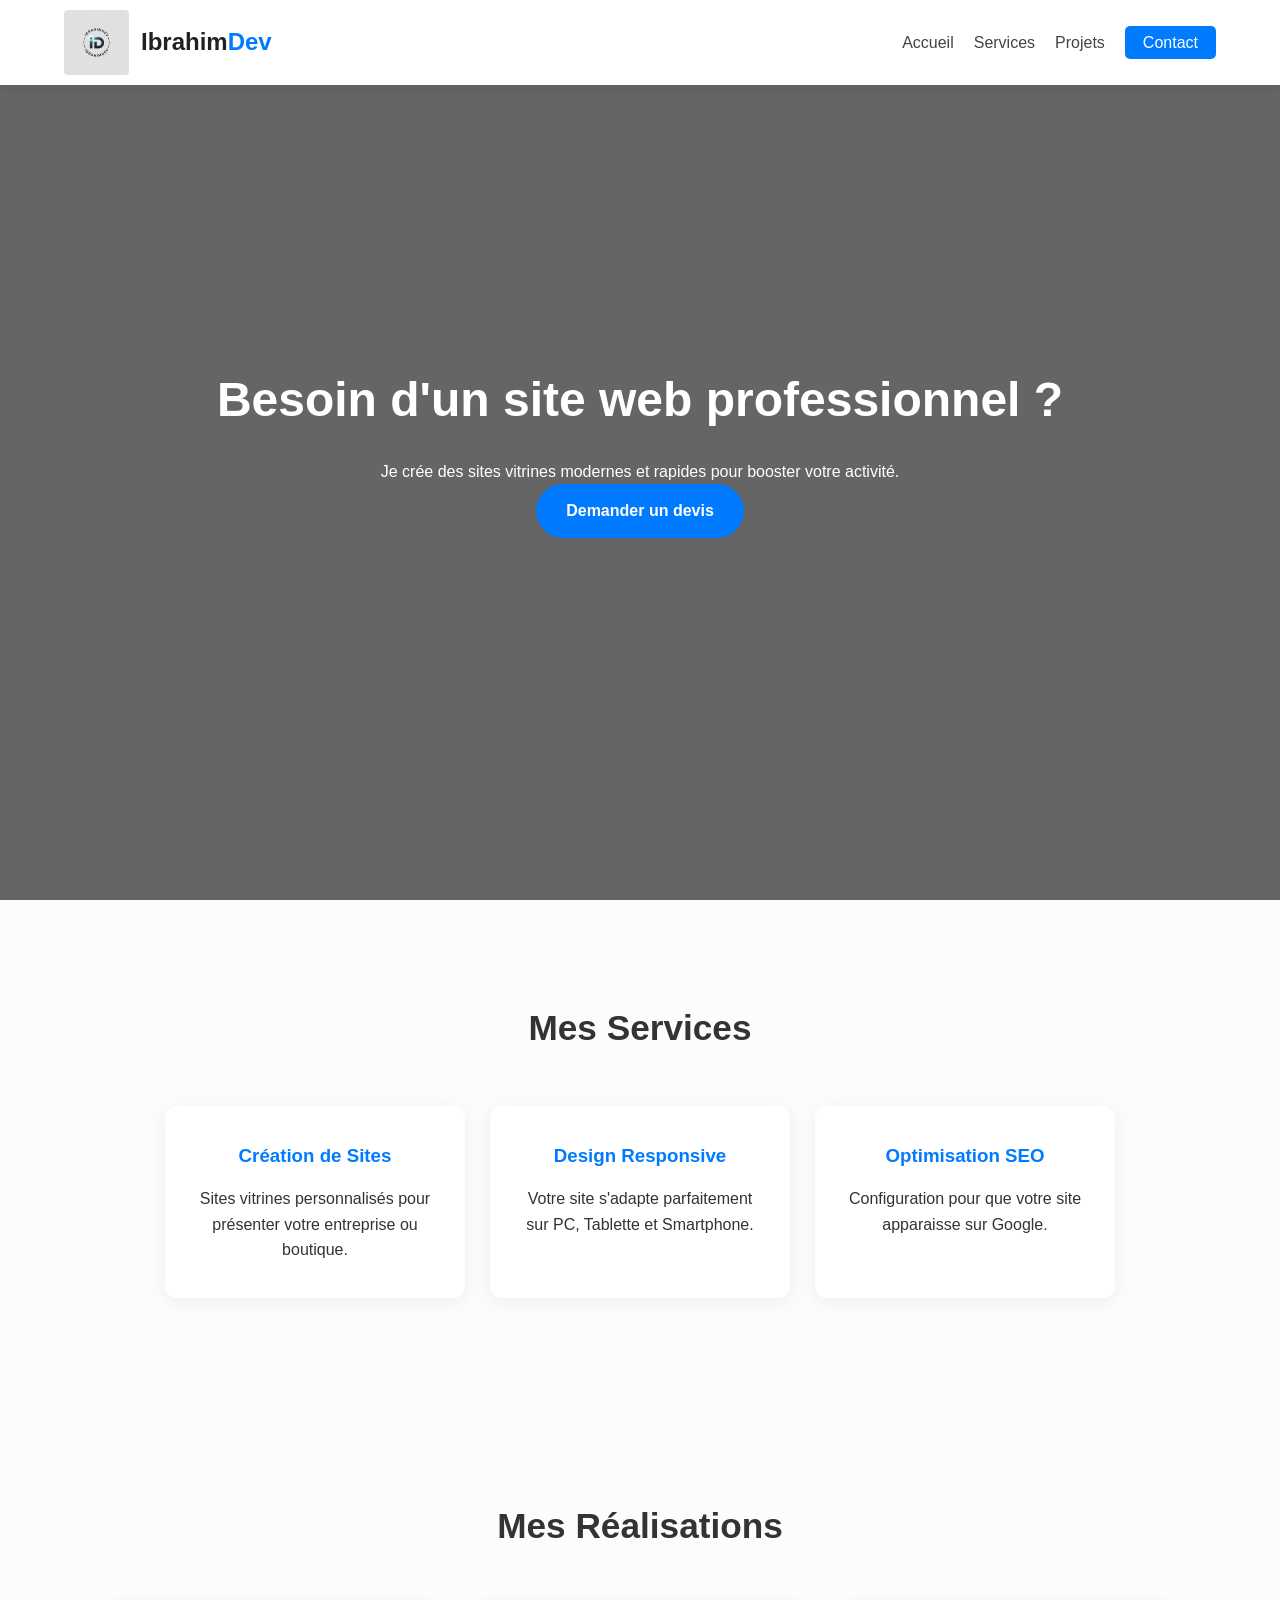
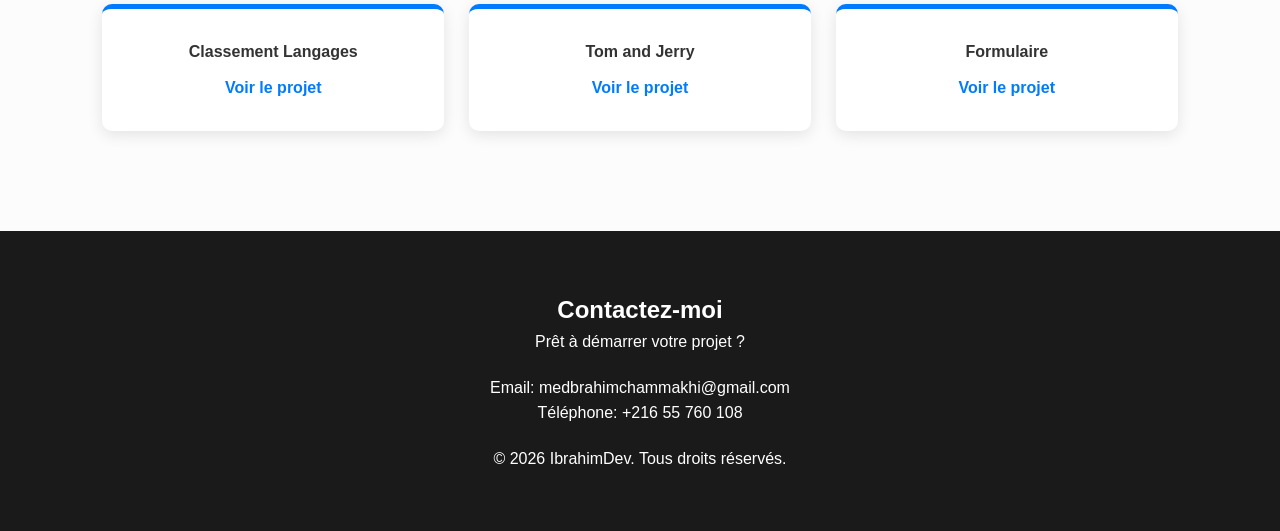
<file: index.html>
<!DOCTYPE html>
<html lang="fr">
<head>
    <meta charset="UTF-8">
    <meta name="viewport" content="width=device-width, initial-scale=1.0">
    <title>Ibrahim | Développeur Web Freelance</title>
    <link rel="stylesheet" href="style-1.css">
    <meta name="description" content="Découvrez mon projet de site vitrine réalisé dans le cadre de mes études en informatique.">
    
</head>
<body>

    <header>
        <nav>
            <div class="logo-container">
                <img src="logo.jpg.png" alt="Logo" class="nav-logo">
                <div class="logo">Ibrahim<span>Dev</span></div>
            </div>
            <ul>
                <li><a href="#home">Accueil</a></li>
                <li><a href="#services">Services</a></li>
                <li><a href="#portfolio">Projets</a></li>
                <li><a href="#contact" class="btn-contact">Contact</a></li>
            </ul>
        </nav>
    </header>

    <section id="home" class="hero">
        <div class="hero-text">
            <h1>Besoin d'un site web professionnel ?</h1>
            <p>Je crée des sites vitrines modernes et rapides pour booster votre activité.</p>
            <a href="#contact" class="cta">Demander un devis</a>
        </div>
    </section>

    <section id="services" class="services">
        <h2 class="title">Mes Services</h2>
        <div class="container">
            <div class="card">
                <h3>Création de Sites</h3>
                <p>Sites vitrines personnalisés pour présenter votre entreprise ou boutique.</p>
            </div>
            <div class="card">
                <h3>Design Responsive</h3>
                <p>Votre site s'adapte parfaitement sur PC, Tablette et Smartphone.</p>
            </div>
            <div class="card">
                <h3>Optimisation SEO</h3>
                <p>Configuration pour que votre site apparaisse sur Google.</p>
            </div>
        </div>
    </section>

    <section id="portfolio" class="portfolio">
        <h2 class="title">Mes Réalisations</h2>
        <div class="grid">
            <div class="project-item">
                <h4>Classement Langages</h4>
                <a href="site web/Classement_langages.html" target="_blank">Voir le projet</a>
            </div>
            <div class="project-item">
                <h4>Tom and Jerry</h4>
                <a href="site web/tom_and_jerry.html" target="_blank">Voir le projet</a>
            </div>
            <div class="project-item">
                <h4>Formulaire</h4>
                <a href="site web/Formulair.html" target="_blank">Voir le projet</a>
            </div>
        </div>
    </section>

    <footer id="contact">
        <h2>Contactez-moi</h2>
        <p>Prêt à démarrer votre projet ?</p>
        <div class="contact-info">
            <p>Email: medbrahimchammakhi@gmail.com</p>
            <p>Téléphone: +216 55 760 108</p>
        </div>
        <p>&copy; 2026 IbrahimDev. Tous droits réservés.</p>
    </footer>

</body>
</html>
</file>
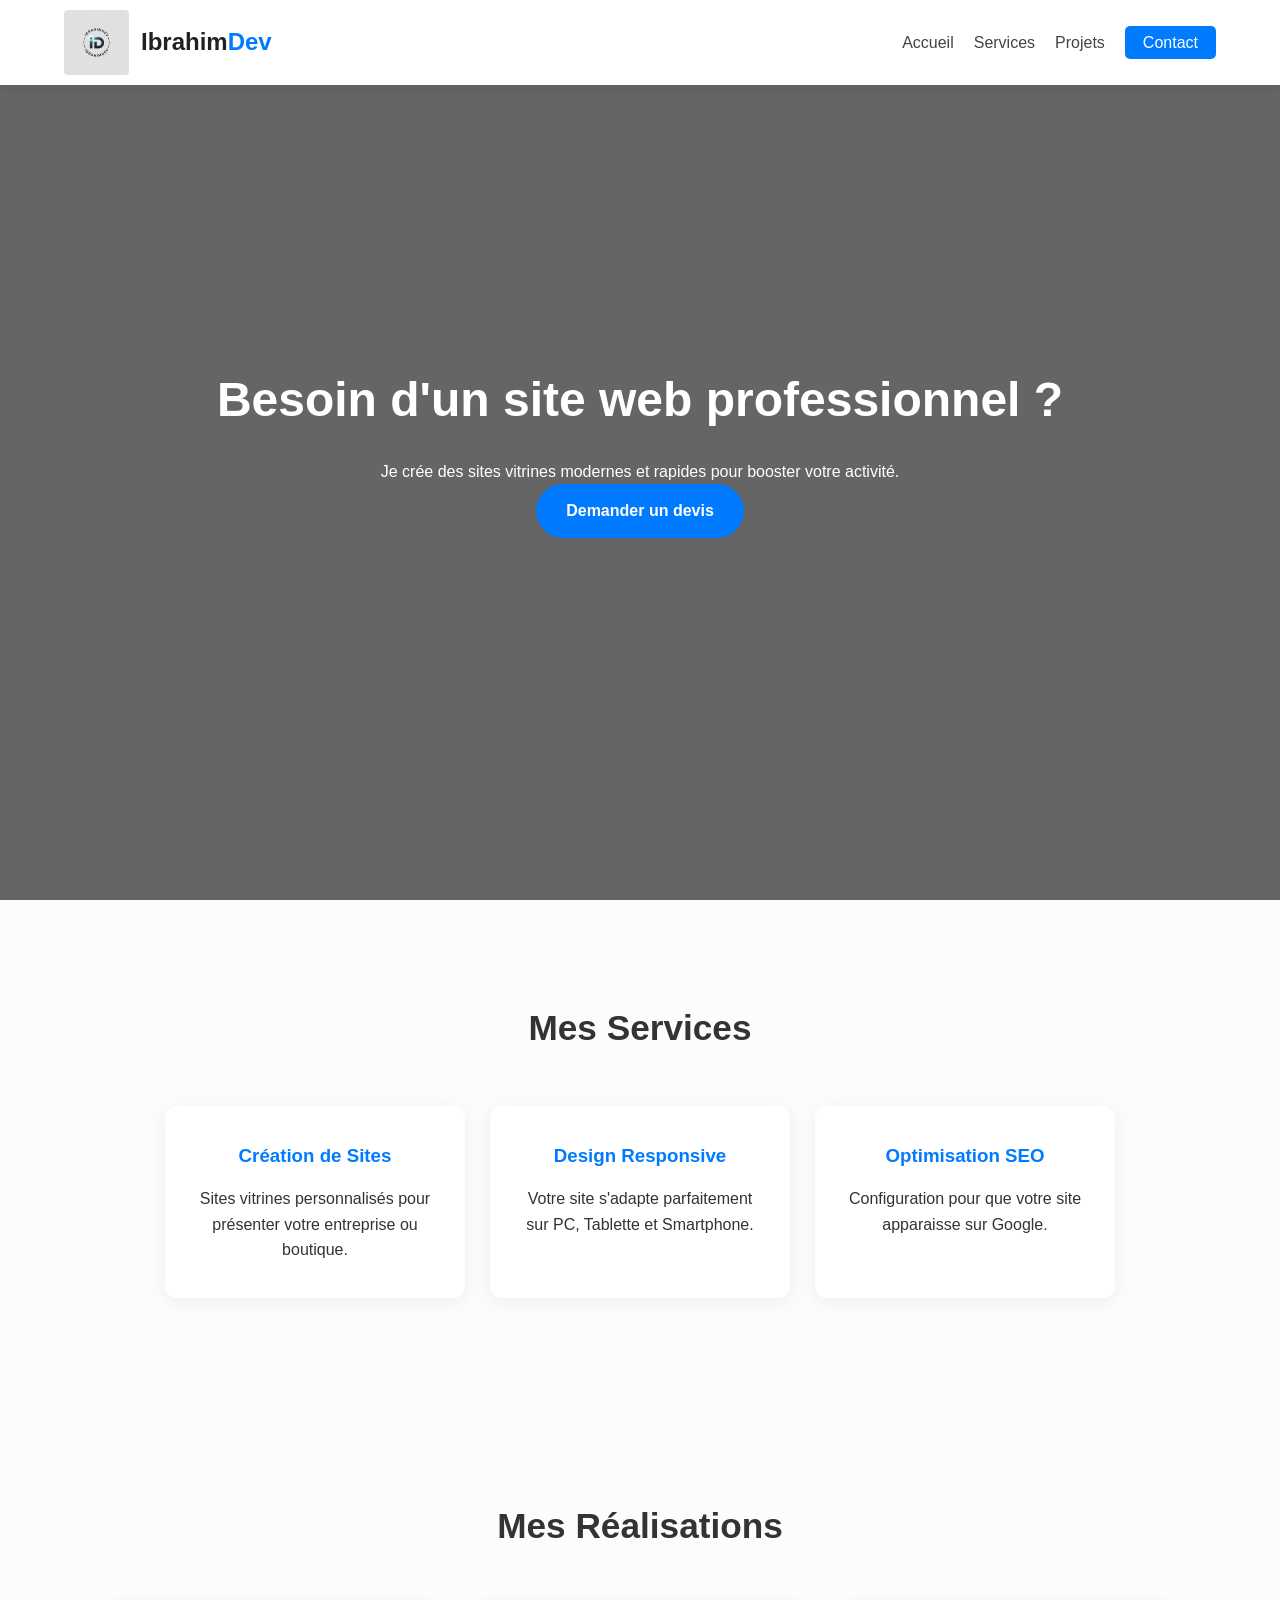
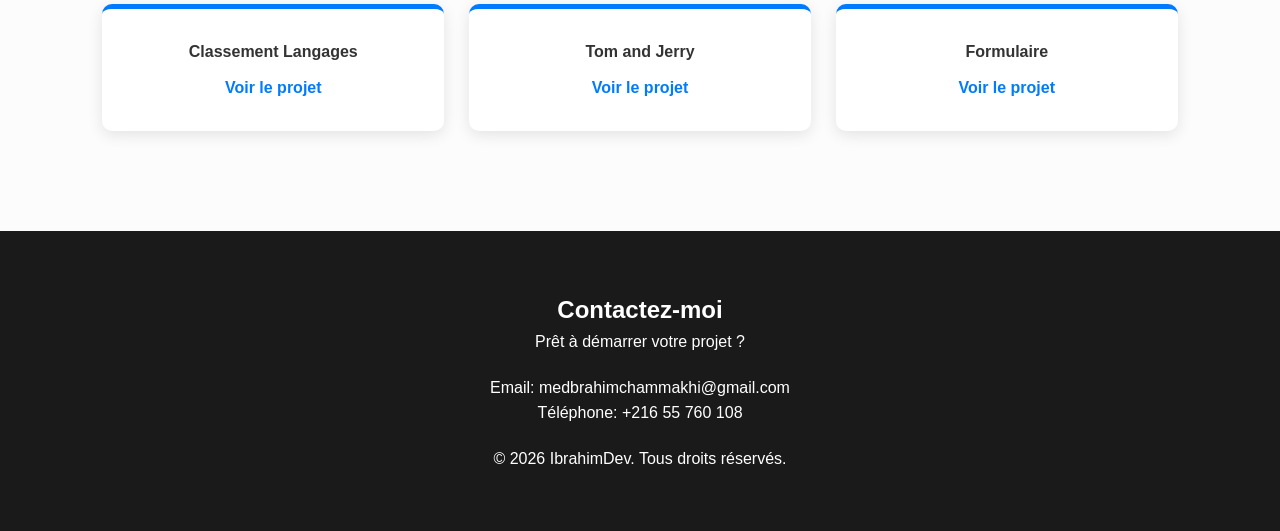
<file: index-1.html>
<!DOCTYPE html>
<html lang="fr">
<head>
    <meta charset="UTF-8">
    <meta name="viewport" content="width=device-width, initial-scale=1.0">
    <title>Ibrahim | Développeur Web Freelance</title>
    <link rel="stylesheet" href="style-1.css">
    
</head>
<body>

    <header>
        <nav>
            <div class="logo-container">
                <img src="logo.jpg.png" alt="Logo" class="nav-logo">
                <div class="logo">Ibrahim<span>Dev</span></div>
            </div>
            <ul>
                <li><a href="#home">Accueil</a></li>
                <li><a href="#services">Services</a></li>
                <li><a href="#portfolio">Projets</a></li>
                <li><a href="#contact" class="btn-contact">Contact</a></li>
            </ul>
        </nav>
    </header>

    <section id="home" class="hero">
        <div class="hero-text">
            <h1>Besoin d'un site web professionnel ?</h1>
            <p>Je crée des sites vitrines modernes et rapides pour booster votre activité.</p>
            <a href="#contact" class="cta">Demander un devis</a>
        </div>
    </section>

    <section id="services" class="services">
        <h2 class="title">Mes Services</h2>
        <div class="container">
            <div class="card">
                <h3>Création de Sites</h3>
                <p>Sites vitrines personnalisés pour présenter votre entreprise ou boutique.</p>
            </div>
            <div class="card">
                <h3>Design Responsive</h3>
                <p>Votre site s'adapte parfaitement sur PC, Tablette et Smartphone.</p>
            </div>
            <div class="card">
                <h3>Optimisation SEO</h3>
                <p>Configuration pour que votre site apparaisse sur Google.</p>
            </div>
        </div>
    </section>

    <section id="portfolio" class="portfolio">
        <h2 class="title">Mes Réalisations</h2>
        <div class="grid">
            <div class="project-item">
                <h4>Classement Langages</h4>
                <a href="site web/Classement_langages.html" target="_blank">Voir le projet</a>
            </div>
            <div class="project-item">
                <h4>Tom and Jerry</h4>
                <a href="site web/tom_and_jerry.html" target="_blank">Voir le projet</a>
            </div>
            <div class="project-item">
                <h4>Formulaire</h4>
                <a href="site web/Formulair.html" target="_blank">Voir le projet</a>
            </div>
        </div>
    </section>

    <footer id="contact">
        <h2>Contactez-moi</h2>
        <p>Prêt à démarrer votre projet ?</p>
        <div class="contact-info">
            <p>Email: medbrahimchammakhi@gmail.com</p>
            <p>Téléphone: +216 55 760 108</p>
        </div>
        <p>&copy; 2026 IbrahimDev. Tous droits réservés.</p>
    </footer>

</body>
</html>
</file>
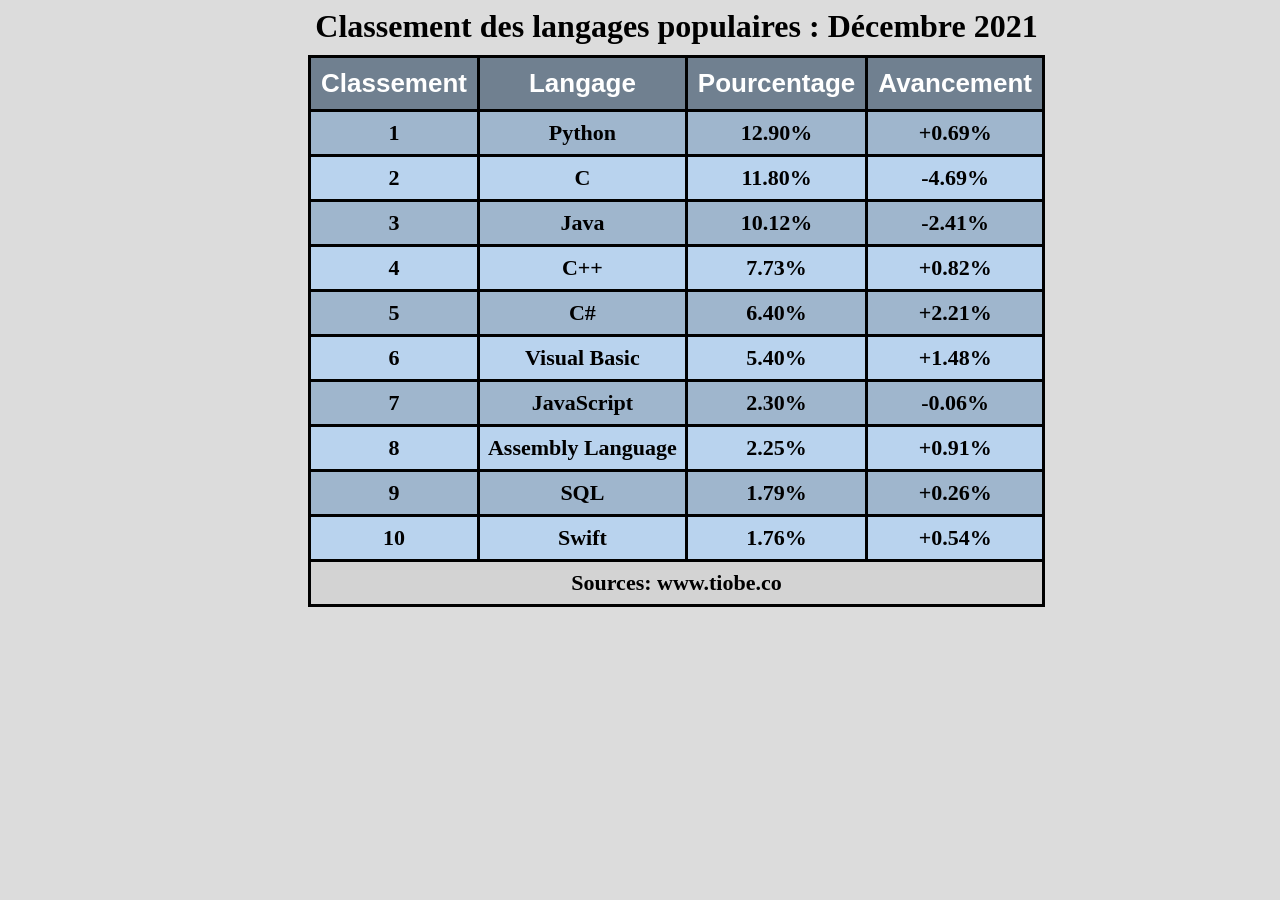
<file: site web/Classement_langages.html>
<!DOCTYPE html>
<html lang="fr">
<head>
    <meta charset="UTF-8" name="Mohammed Ibrahim Chammakhi et Adem Ben Salem">
    <link rel="stylesheet" href="style_Classement_langages.css">
    <title>Classement des langages</title>
</head>
<body>

    <table>
        <caption>Classement des langages populaires : Décembre 2021</caption>
        <thead>
            <tr>
                <th>Classement</th>
                <th>Langage</th>
                <th>Pourcentage</th>
                <th>Avancement</th>
            </tr>
        </thead>
        <tbody>
            <tr>
                <td>1</td>
                <td>Python</td>
                <td>12.90%</td>
                <td>+0.69%</td>
            </tr>
            <tr>
                <td>2</td>
                <td>C</td>
                <td>11.80%</td>
                <td>-4.69%</td>
            </tr>
            <tr>
                <td>3</td>
                <td>Java</td>
                <td>10.12%</td>
                <td>-2.41%</td>
            </tr>
            <tr>
                <td>4</td>
                <td>C++</td>
                <td>7.73%</td>
                <td>+0.82%</td>
            </tr>
            <tr>
                <td>5</td>
                <td>C#</td>
                <td>6.40%</td>
                <td>+2.21%</td>
            </tr>
            <tr>
                <td>6</td>
                <td>Visual Basic</td>
                <td>5.40%</td>
                <td>+1.48%</td>
            </tr>
            <tr>
                <td>7</td>
                <td>JavaScript</td>
                <td>2.30%</td>
                <td>-0.06%</td>
            </tr>
            <tr>
                <td>8</td>
                <td>Assembly Language</td>
                <td>2.25%</td>
                <td>+0.91%</td>
            </tr>
            <tr>
                <td>9</td>
                <td>SQL</td>
                <td>1.79%</td>
                <td>+0.26%</td>
            </tr>
            <tr>
                <td>10</td>
                <td>Swift</td>
                <td>1.76%</td>
                <td>+0.54%</td>
            </tr>
        </tbody>
        <tfoot>
            <tr>
                <td colspan="4" style="background-color: #D3D3D3; font-weight: bold;">Sources: www.tiobe.co</td>
            </tr>
        </tfoot>
    </table>

</body>
</html>
</file>
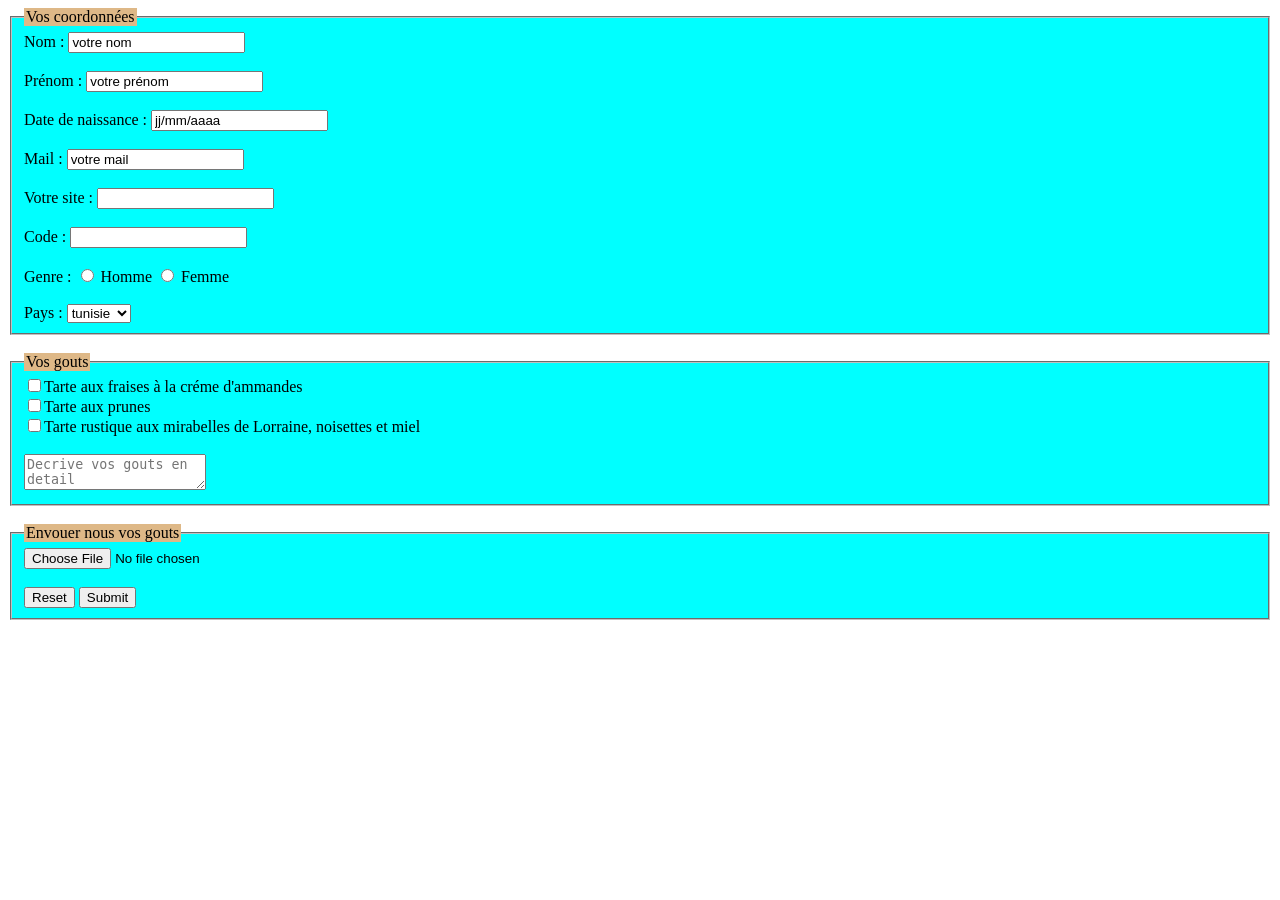
<file: site web/Formulair.html>
<!DOCTYPE html>
<html lang="en">
<head>
    <meta charset="UTF-8" name="Mohammed Ibrahim Chammakhi et Adem Ben Salem">
    <title>Formulair</title>
    <link rel="stylesheet" href="style_Formulair.css">
</head>

<body>
    <form>
        <fieldset>
            <legend>Vos coordonnées</legend>
            <div>
                <label>Nom :</label>
                <input type="text" name="nom" placeholder="Votre nom" value="votre nom">
            </div>
            <br>
            <div>
                <label>Prénom :</label>
                <input type="text" name="prenom" placeholder="Votre prénom" value="votre prénom">
            </div>
            <br>
            <div>
                <label>Date de naissance :</label>
                <input type="text" name="naissance" placeholder="jj/mm/aaaa" value="jj/mm/aaaa">
            </div>
            <br>
            <div>
            <label>Mail :</label>
            <input type="email" name="email" placeholder="votre mail" value="votre mail">
            </div>

            <br>
            <div>
                <label>Votre site :</label>
                <input type="text" name="site">
            </div>
            <br>
            <div>
                <label>Code :</label>
                <input type="text" name="code">
            </div>

            <br>
            <div>
                <label>Genre :</label>
                <span><input type="radio" name="genre" value="homme"> Homme</span>
                <span><input type="radio" name="genre" value="femme"> Femme</span>
            </div>

            <br>

            <div>
                <label>Pays :</label>
                <select name="pays">
                    <option value="tunisie" selected>tunisie</option>
                    <option value="france">France</option>
                    <option value="italie">Italie</option>
                    <option value="maroc">Maroc</option>
                    <option value="algérie">Algérie</option>
                    <option value="autres">Autres</option>
                </select>
            </div>
        </fieldset>
        <br>
        <fieldset>
            <legend>Vos gouts</legend>
            <div>
                <input type="checkbox">Tarte aux fraises à la créme d'ammandes <br>
                <input type="checkbox">Tarte aux prunes <br>
                <input type="checkbox">Tarte rustique aux mirabelles de Lorraine, noisettes et miel <br>
            </div>
            <br>
            <div>
                <textarea name="textarea" placeholder="Decrive vos gouts en detail"></textarea>
            </div>  
        </fieldset>
        <br>
        <fieldset>
            <legend>Envouer nous vos gouts</legend>
            <input type="file">
            <br>
            <br>
            <input type="reset">    <input type="submit">
        </fieldset>
    </form>

</body>

</html>
</file>
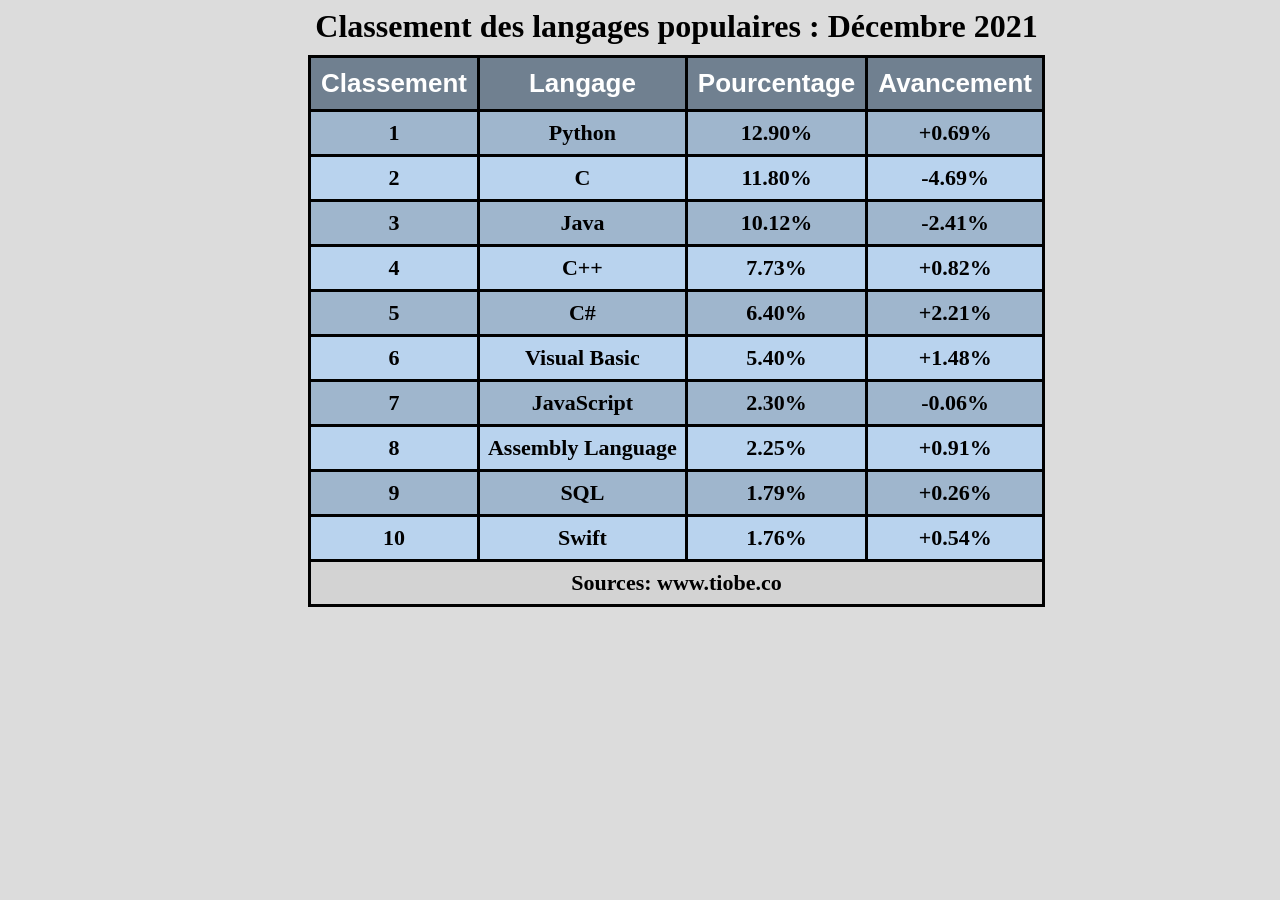
<file: Portffilio/site web/Classement_langages.html>
<!DOCTYPE html>
<html lang="fr">
<head>
    <meta charset="UTF-8" name="Mohammed Ibrahim Chammakhi et Adem Ben Salem">
    <link rel="stylesheet" href="style_Classement_langages.css">
    <title>Classement des langages</title>
</head>
<body>

    <table>
        <caption>Classement des langages populaires : Décembre 2021</caption>
        <thead>
            <tr>
                <th>Classement</th>
                <th>Langage</th>
                <th>Pourcentage</th>
                <th>Avancement</th>
            </tr>
        </thead>
        <tbody>
            <tr>
                <td>1</td>
                <td>Python</td>
                <td>12.90%</td>
                <td>+0.69%</td>
            </tr>
            <tr>
                <td>2</td>
                <td>C</td>
                <td>11.80%</td>
                <td>-4.69%</td>
            </tr>
            <tr>
                <td>3</td>
                <td>Java</td>
                <td>10.12%</td>
                <td>-2.41%</td>
            </tr>
            <tr>
                <td>4</td>
                <td>C++</td>
                <td>7.73%</td>
                <td>+0.82%</td>
            </tr>
            <tr>
                <td>5</td>
                <td>C#</td>
                <td>6.40%</td>
                <td>+2.21%</td>
            </tr>
            <tr>
                <td>6</td>
                <td>Visual Basic</td>
                <td>5.40%</td>
                <td>+1.48%</td>
            </tr>
            <tr>
                <td>7</td>
                <td>JavaScript</td>
                <td>2.30%</td>
                <td>-0.06%</td>
            </tr>
            <tr>
                <td>8</td>
                <td>Assembly Language</td>
                <td>2.25%</td>
                <td>+0.91%</td>
            </tr>
            <tr>
                <td>9</td>
                <td>SQL</td>
                <td>1.79%</td>
                <td>+0.26%</td>
            </tr>
            <tr>
                <td>10</td>
                <td>Swift</td>
                <td>1.76%</td>
                <td>+0.54%</td>
            </tr>
        </tbody>
        <tfoot>
            <tr>
                <td colspan="4" style="background-color: #D3D3D3; font-weight: bold;">Sources: www.tiobe.co</td>
            </tr>
        </tfoot>
    </table>

</body>
</html>
</file>
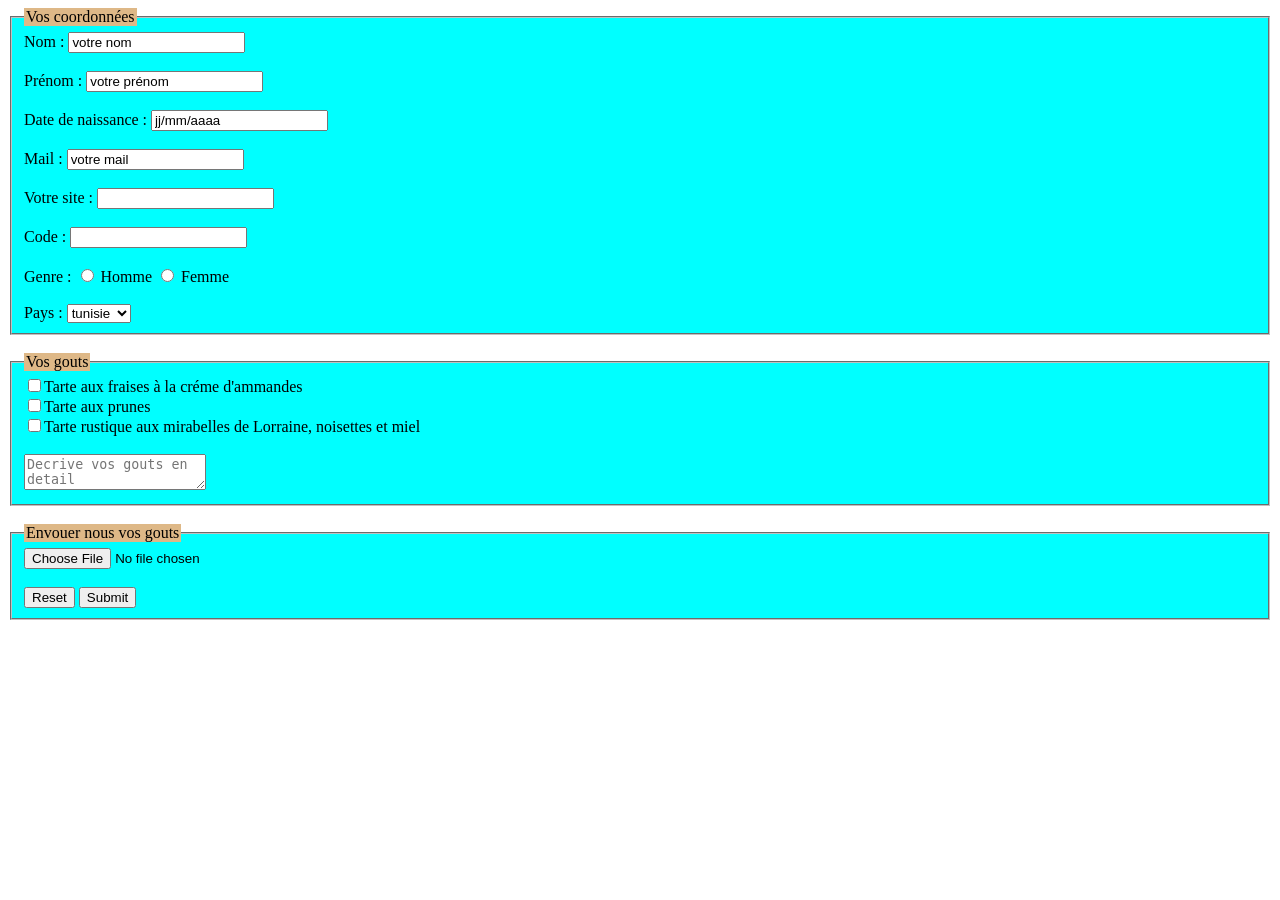
<file: Portffilio/site web/Formulair.html>
<!DOCTYPE html>
<html lang="en">
<head>
    <meta charset="UTF-8" name="Mohammed Ibrahim Chammakhi et Adem Ben Salem">
    <title>Formulair</title>
    <link rel="stylesheet" href="style_Formulair.css">
</head>

<body>
    <form>
        <fieldset>
            <legend>Vos coordonnées</legend>
            <div>
                <label>Nom :</label>
                <input type="text" name="nom" placeholder="Votre nom" value="votre nom">
            </div>
            <br>
            <div>
                <label>Prénom :</label>
                <input type="text" name="prenom" placeholder="Votre prénom" value="votre prénom">
            </div>
            <br>
            <div>
                <label>Date de naissance :</label>
                <input type="text" name="naissance" placeholder="jj/mm/aaaa" value="jj/mm/aaaa">
            </div>
            <br>
            <div>
            <label>Mail :</label>
            <input type="email" name="email" placeholder="votre mail" value="votre mail">
            </div>

            <br>
            <div>
                <label>Votre site :</label>
                <input type="text" name="site">
            </div>
            <br>
            <div>
                <label>Code :</label>
                <input type="text" name="code">
            </div>

            <br>
            <div>
                <label>Genre :</label>
                <span><input type="radio" name="genre" value="homme"> Homme</span>
                <span><input type="radio" name="genre" value="femme"> Femme</span>
            </div>

            <br>

            <div>
                <label>Pays :</label>
                <select name="pays">
                    <option value="tunisie" selected>tunisie</option>
                    <option value="france">France</option>
                    <option value="italie">Italie</option>
                    <option value="maroc">Maroc</option>
                    <option value="algérie">Algérie</option>
                    <option value="autres">Autres</option>
                </select>
            </div>
        </fieldset>
        <br>
        <fieldset>
            <legend>Vos gouts</legend>
            <div>
                <input type="checkbox">Tarte aux fraises à la créme d'ammandes <br>
                <input type="checkbox">Tarte aux prunes <br>
                <input type="checkbox">Tarte rustique aux mirabelles de Lorraine, noisettes et miel <br>
            </div>
            <br>
            <div>
                <textarea name="textarea" placeholder="Decrive vos gouts en detail"></textarea>
            </div>  
        </fieldset>
        <br>
        <fieldset>
            <legend>Envouer nous vos gouts</legend>
            <input type="file">
            <br>
            <br>
            <input type="reset">    <input type="submit">
        </fieldset>
    </form>

</body>

</html>
</file>
<file: style-1.css>
/* Reset & Base Styles */
* {
    margin: 0;
    padding: 0;
    box-sizing: border-box;
    font-family: 'Poppins', sans-serif;
    scroll-behavior: smooth;
}

body {
    line-height: 1.6;
    color: #333;
    background-color: #fcfcfc;
}

/* Header & Navigation */
header {
    background: #fff;
    padding: 10px 5%;
    position: fixed;
    width: 100%;
    top: 0;
    z-index: 1000;
    box-shadow: 0 2px 10px rgba(0,0,0,0.1);
}

nav {
    display: flex;
    justify-content: space-between;
    align-items: center;
}

/* Logo & Image Style */
.logo-container {
    display: flex;
    align-items: center;
    gap: 12px; /* المسافة بين الصورة والاسم */
}

.nav-logo {
    height: 65px; /* طول اللوغو */
    width: 65px;
    border-radius: 4px;
}

.logo {
    font-size: 1.5rem;
    font-weight: 600;
    color: #222;
}

.logo span {
    color: #007bff;
}

nav ul {
    display: flex;
    list-style: none;
    align-items: center;
}

nav ul li a {
    text-decoration: none;
    color: #444;
    margin-left: 20px;
    font-weight: 500;
    transition: 0.3s ease;
}

nav ul li a:hover {
    color: #007bff;
}

.btn-contact {
    background: #007bff;
    color: #fff !important;
    padding: 8px 18px;
    border-radius: 5px;
}

/* Hero Section */
.hero {
    height: 100vh;
    background: linear-gradient(rgba(0,0,0,0.6), rgba(0,0,0,0.6)), 
                url('https://images.unsplash.com/photo-1498050108023-c5249f4df085?auto=format&fit=crop&w=1350&q=80');
    background-size: cover;
    background-position: center;
    display: flex;
    align-items: center;
    justify-content: center;
    text-align: center;
    color: #fff;
}

.hero-text h1 {
    font-size: 3rem;
    margin-bottom: 20px;
}

.cta {
    display: inline-block;
    padding: 14px 30px;
    background: #007bff;
    color: #fff;
    text-decoration: none;
    border-radius: 30px;
    font-weight: 600;
    transition: 0.3s;
}

.cta:hover {
    transform: scale(1.05);
    background: #0056b3;
}

/* Sections Common */
.services, .portfolio {
    padding: 100px 8%;
    text-align: center;
}

.title {
    font-size: 2.2rem;
    margin-bottom: 50px;
}

/* Services Cards */
.container {
    display: flex;
    justify-content: center;
    gap: 25px;
    flex-wrap: wrap;
}

.card {
    background: #fff;
    padding: 35px 25px;
    border-radius: 12px;
    width: 300px;
    box-shadow: 0 4px 20px rgba(0,0,0,0.06);
    transition: 0.3s;
}

.card:hover {
    transform: translateY(-10px);
}

.card h3 {
    color: #007bff;
    margin-bottom: 15px;
}

/* Portfolio Grid */
.grid {
    display: grid;
    grid-template-columns: repeat(auto-fit, minmax(250px, 1fr));
    gap: 25px;
}

.project-item {
    background: #fff;
    padding: 30px;
    border-radius: 10px;
    box-shadow: 0 4px 15px rgba(0,0,0,0.1);
    border-top: 5px solid #007bff;
}

.project-item a {
    color: #007bff;
    text-decoration: none;
    font-weight: 600;
    display: inline-block;
    margin-top: 10px;
}

/* Footer */
footer {
    background: #1a1a1a;
    color: #fff;
    padding: 60px 5%;
    text-align: center;
}

.contact-info {
    margin: 20px 0;
}

/* Responsive */
@media (max-width: 768px) {
    nav ul {
        display: none;
    }
    .hero-text h1 {
        font-size: 2rem;
    }
}
</file>
<file: site web/style_Classement_langages.css>
body {
    background-color: #DCDCDC;
}

table {
    height: auto;
    width: auto;
    margin-left: 300px;
    border-collapse: collapse; /* Pour fusionner les bordures */
}

caption {
    font-family: "Book Antiqua", serif;
    font-size: 32px;
    font-weight: bold;
    text-align: center;
    margin-bottom: 10px;
}

th {
    background-color: #708090;
    color: white;
    font-family: "Gill Sans MT", sans-serif;
    font-size: 26px;
    text-align: center;
    border: solid black 3px;
    padding: 10px;
}

td {
    font-family: "Cambria", serif;
    font-size: 22px;
    font-weight: bold;
    text-align: center;
    border: solid black 3px;
    padding: 8px;
}

/* Couleur ligne paire */
tbody tr:nth-child(even) {
    background-color: #B9D3EE;
}

/* Couleur ligne impaire */
tbody tr:nth-child(odd) {
    background-color: #9FB6CD;
}
</file>
<file: site web/style_Formulair.css>
fieldset{
    background-color: aqua;
}
legend{
   background-color: burlywood;
}
</file>
<file: Portffilio/site web/style_Classement_langages.css>
body {
    background-color: #DCDCDC;
}

table {
    height: auto;
    width: auto;
    margin-left: 300px;
    border-collapse: collapse; /* Pour fusionner les bordures */
}

caption {
    font-family: "Book Antiqua", serif;
    font-size: 32px;
    font-weight: bold;
    text-align: center;
    margin-bottom: 10px;
}

th {
    background-color: #708090;
    color: white;
    font-family: "Gill Sans MT", sans-serif;
    font-size: 26px;
    text-align: center;
    border: solid black 3px;
    padding: 10px;
}

td {
    font-family: "Cambria", serif;
    font-size: 22px;
    font-weight: bold;
    text-align: center;
    border: solid black 3px;
    padding: 8px;
}

/* Couleur ligne paire */
tbody tr:nth-child(even) {
    background-color: #B9D3EE;
}

/* Couleur ligne impaire */
tbody tr:nth-child(odd) {
    background-color: #9FB6CD;
}
</file>
<file: Portffilio/site web/style_Formulair.css>
fieldset{
    background-color: aqua;
}
legend{
   background-color: burlywood;
}
</file>
